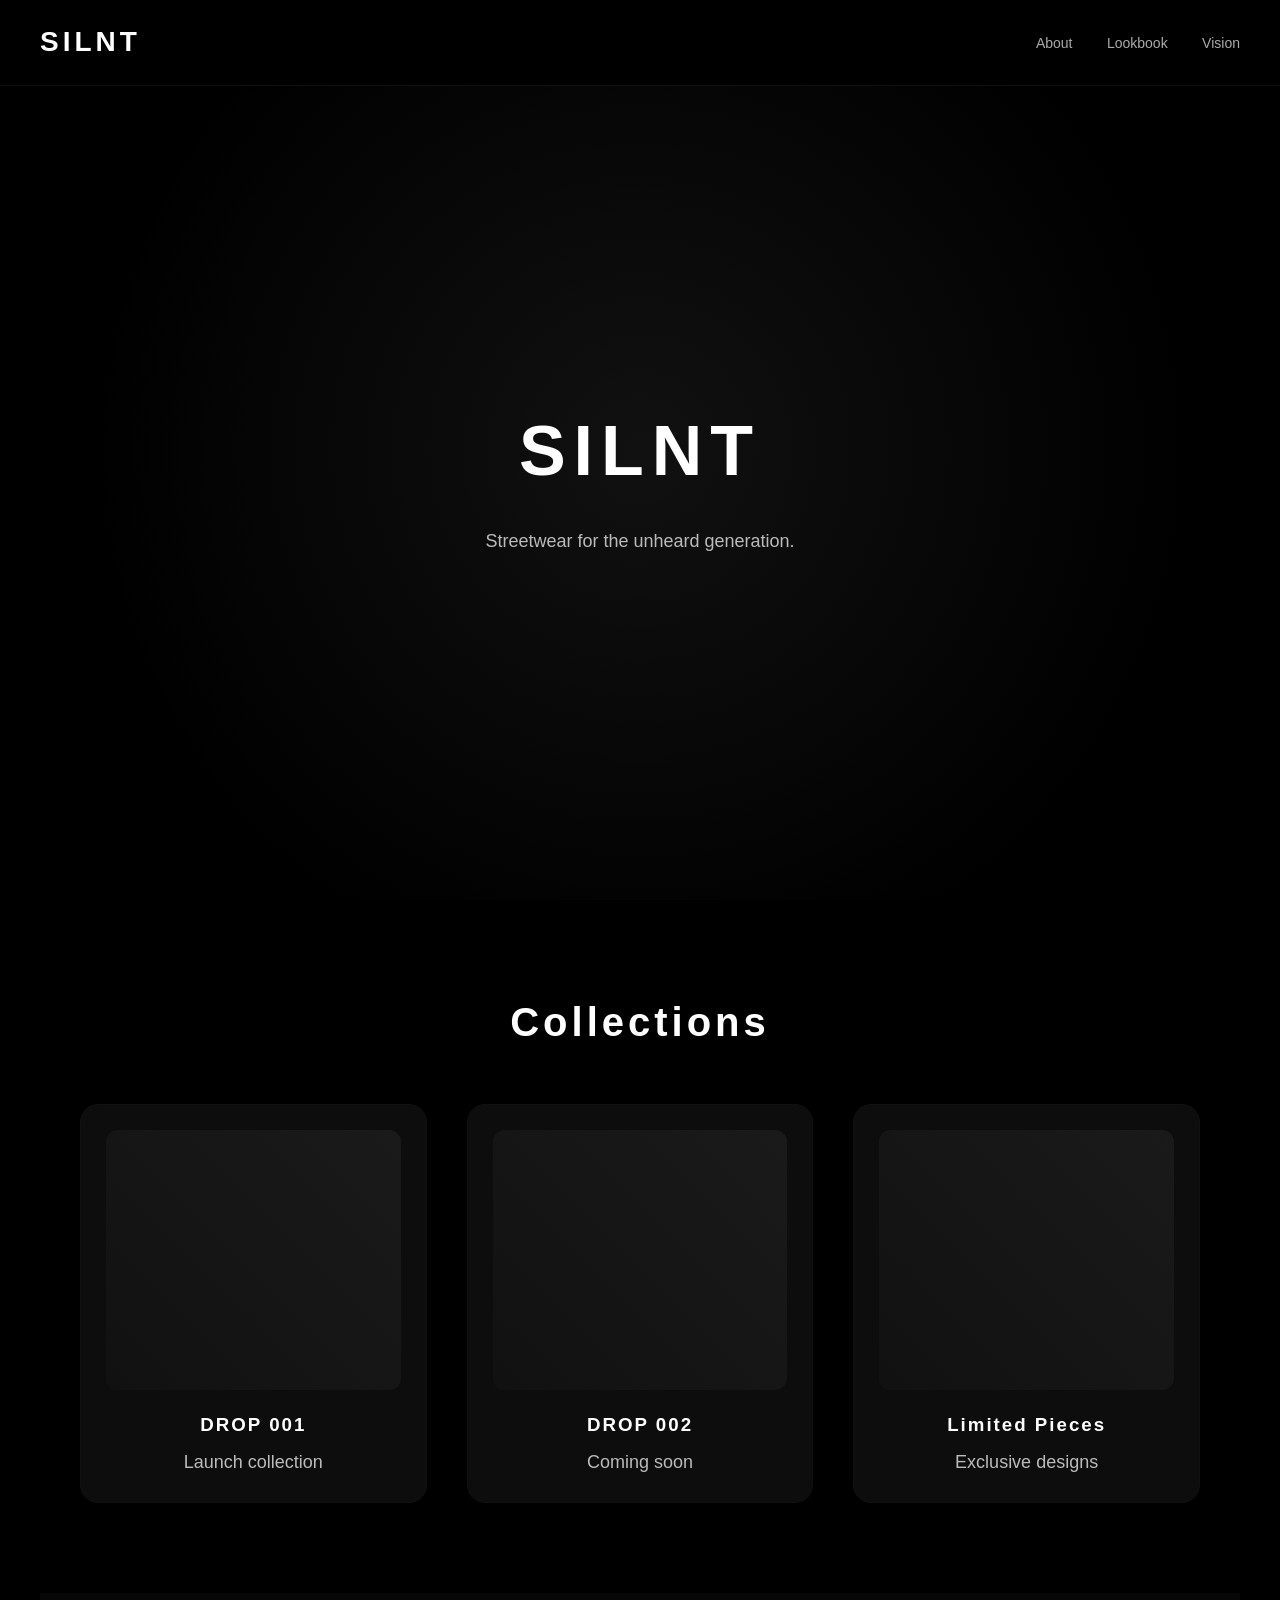
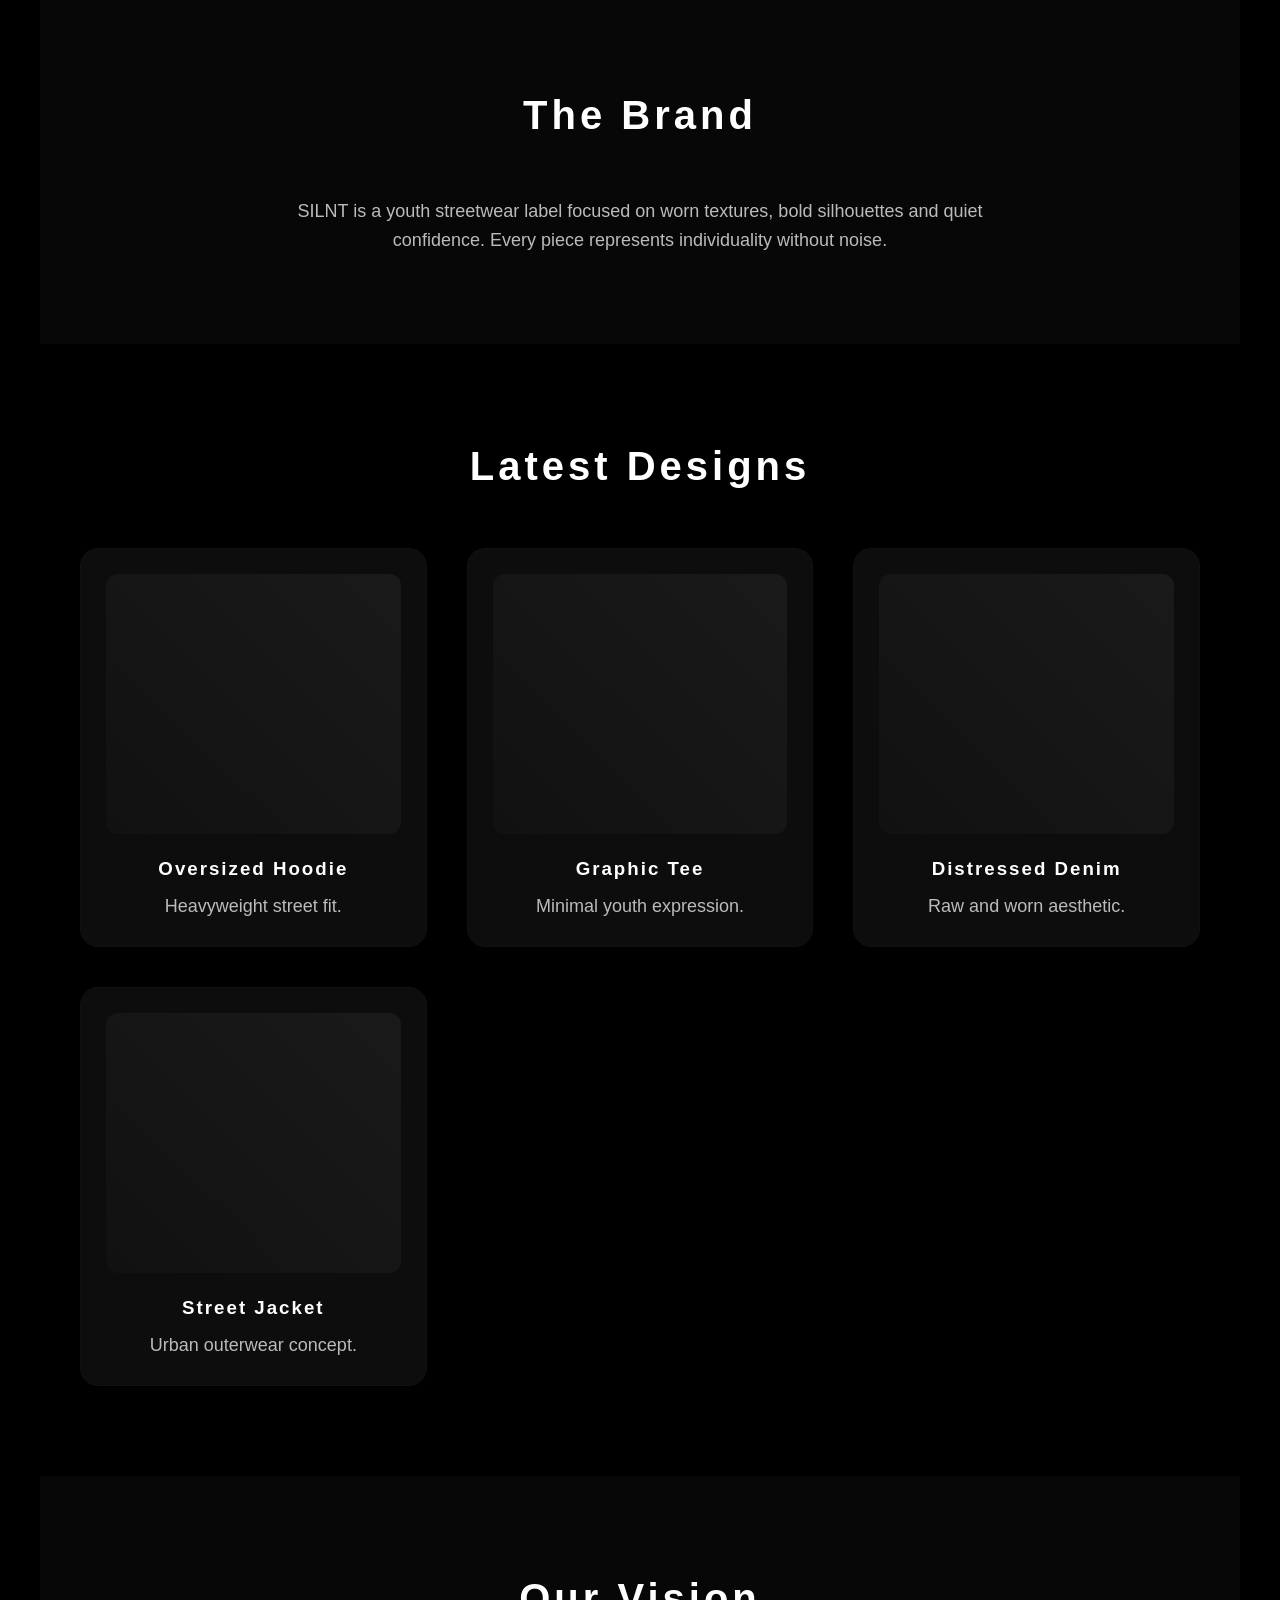
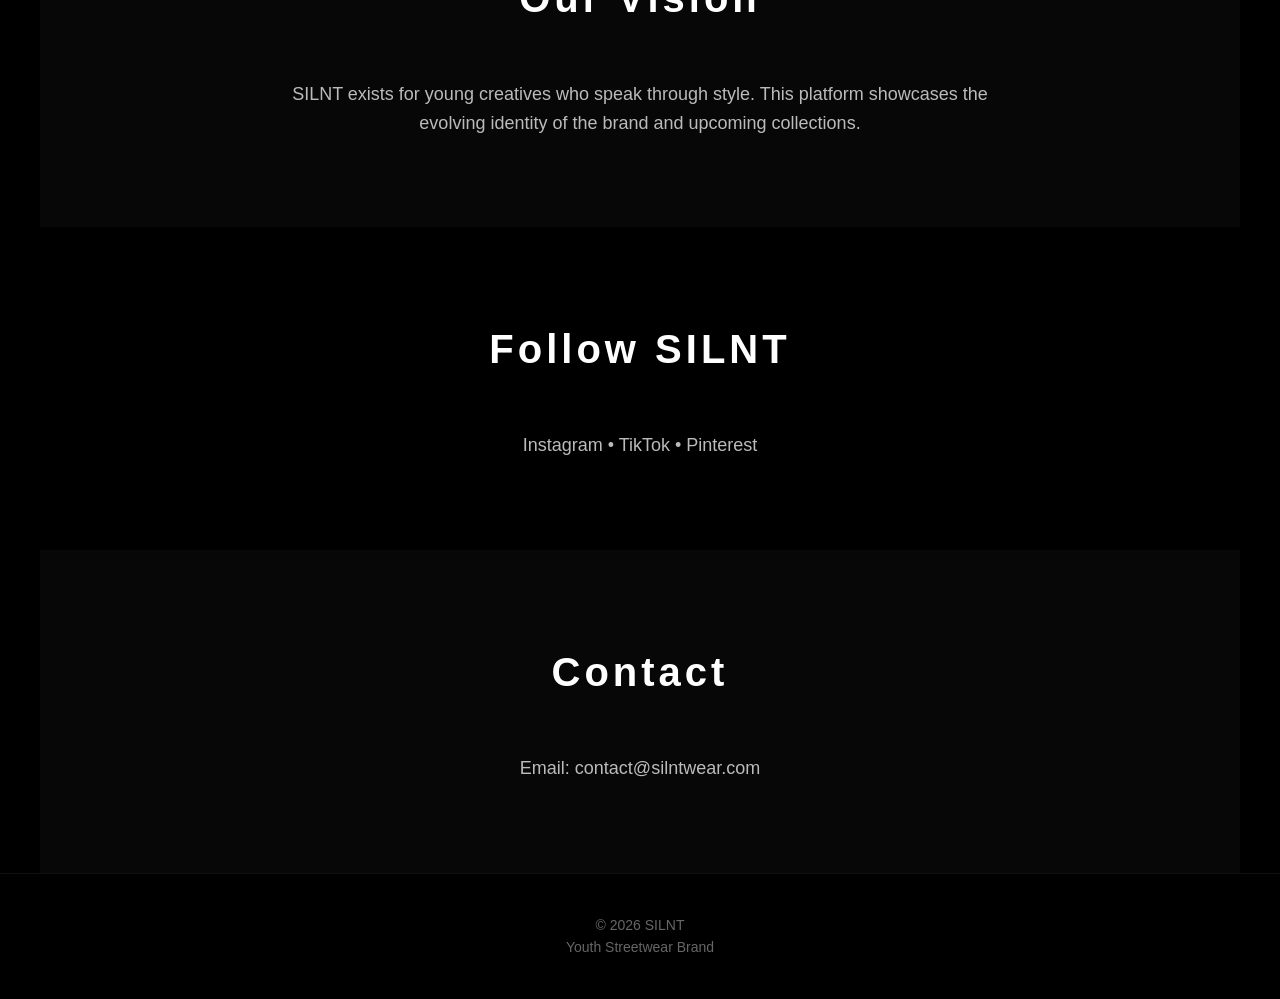
<file: index.html>
<!DOCTYPE html>
<html lang="en">
<head>
    <meta charset="UTF-8">
    <title>SILNT – Streetwear for the unheard generation</title>
    <link rel="stylesheet" href="style.css">
</head>
<body>

<!-- NAVBAR -->
<nav class="nav">
    <div class="logo">SILNT</div>
    <div class="links">
        <a href="#about">About</a>
        <a href="#lookbook">Lookbook</a>
        <a href="#vision">Vision</a>
    </div>
</nav>

<!-- HERO -->
<section class="hero">
    <h1>SILNT</h1>
    <p>Streetwear for the unheard generation.</p>
</section>

<!-- COLLECTIONS (new) -->
<section class="section reveal">
    <h2>Collections</h2>
    <div class="grid">
        <div class="card">
            <div class="placeholder"></div>
            <h3>DROP 001</h3>
            <p>Launch collection</p>
        </div>
        <div class="card">
            <div class="placeholder"></div>
            <h3>DROP 002</h3>
            <p>Coming soon</p>
        </div>
        <div class="card">
            <div class="placeholder"></div>
            <h3>Limited Pieces</h3>
            <p>Exclusive designs</p>
        </div>
    </div>
</section>

<!-- ABOUT -->
<section id="about" class="section dark reveal">
    <h2>The Brand</h2>
    <p>
        SILNT is a youth streetwear label focused on worn textures,
        bold silhouettes and quiet confidence.
        Every piece represents individuality without noise.
    </p>
</section>

<!-- LOOKBOOK (Latest Designs) -->
<section id="lookbook" class="section reveal">
    <h2>Latest Designs</h2>
    <div class="grid">
        <div class="card">
            <div class="placeholder"></div>
            <h3>Oversized Hoodie</h3>
            <p>Heavyweight street fit.</p>
        </div>
        <div class="card">
            <div class="placeholder"></div>
            <h3>Graphic Tee</h3>
            <p>Minimal youth expression.</p>
        </div>
        <div class="card">
            <div class="placeholder"></div>
            <h3>Distressed Denim</h3>
            <p>Raw and worn aesthetic.</p>
        </div>
        <div class="card">
            <div class="placeholder"></div>
            <h3>Street Jacket</h3>
            <p>Urban outerwear concept.</p>
        </div>
    </div>
</section>

<!-- VISION -->
<section id="vision" class="section dark reveal">
    <h2>Our Vision</h2>
    <p>
        SILNT exists for young creatives who speak through style.
        This platform showcases the evolving identity of the brand
        and upcoming collections.
    </p>
</section>

<!-- SOCIAL MEDIA -->
<section class="section reveal">
    <h2>Follow SILNT</h2>
    <p>Instagram • TikTok • Pinterest</p>
</section>

<!-- CONTACT -->
<section class="section dark reveal">
    <h2>Contact</h2>
    <p>Email: contact@silntwear.com</p>
</section>

<!-- FOOTER -->
<footer>
    © 2026 SILNT<br>
    Youth Streetwear Brand
</footer>

<!-- Scroll reveal script -->
<script>
    const observer = new IntersectionObserver(entries => {
        entries.forEach(entry => {
            if (entry.isIntersecting) {
                entry.target.classList.add("show");
            }
        });
    });
    document.querySelectorAll(".reveal").forEach(el => observer.observe(el));
</script>

</body>
</html>
</file>
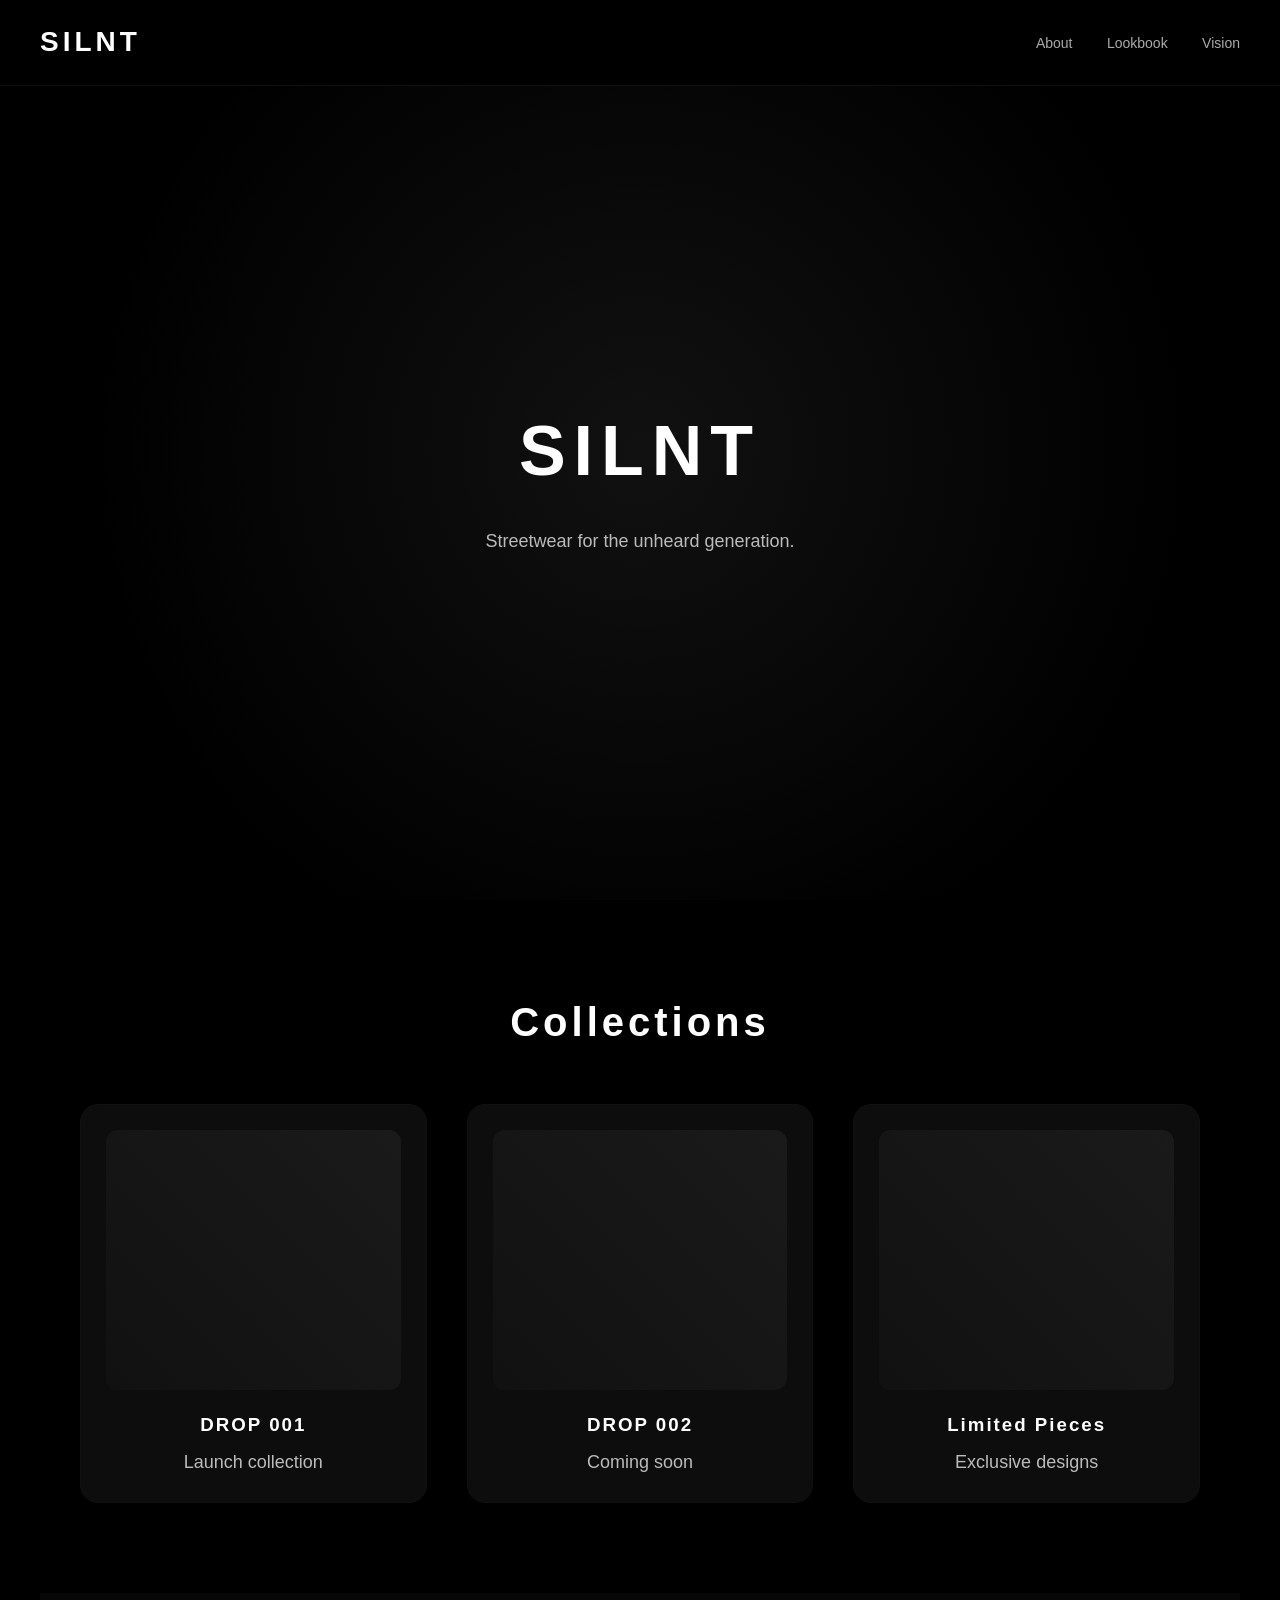
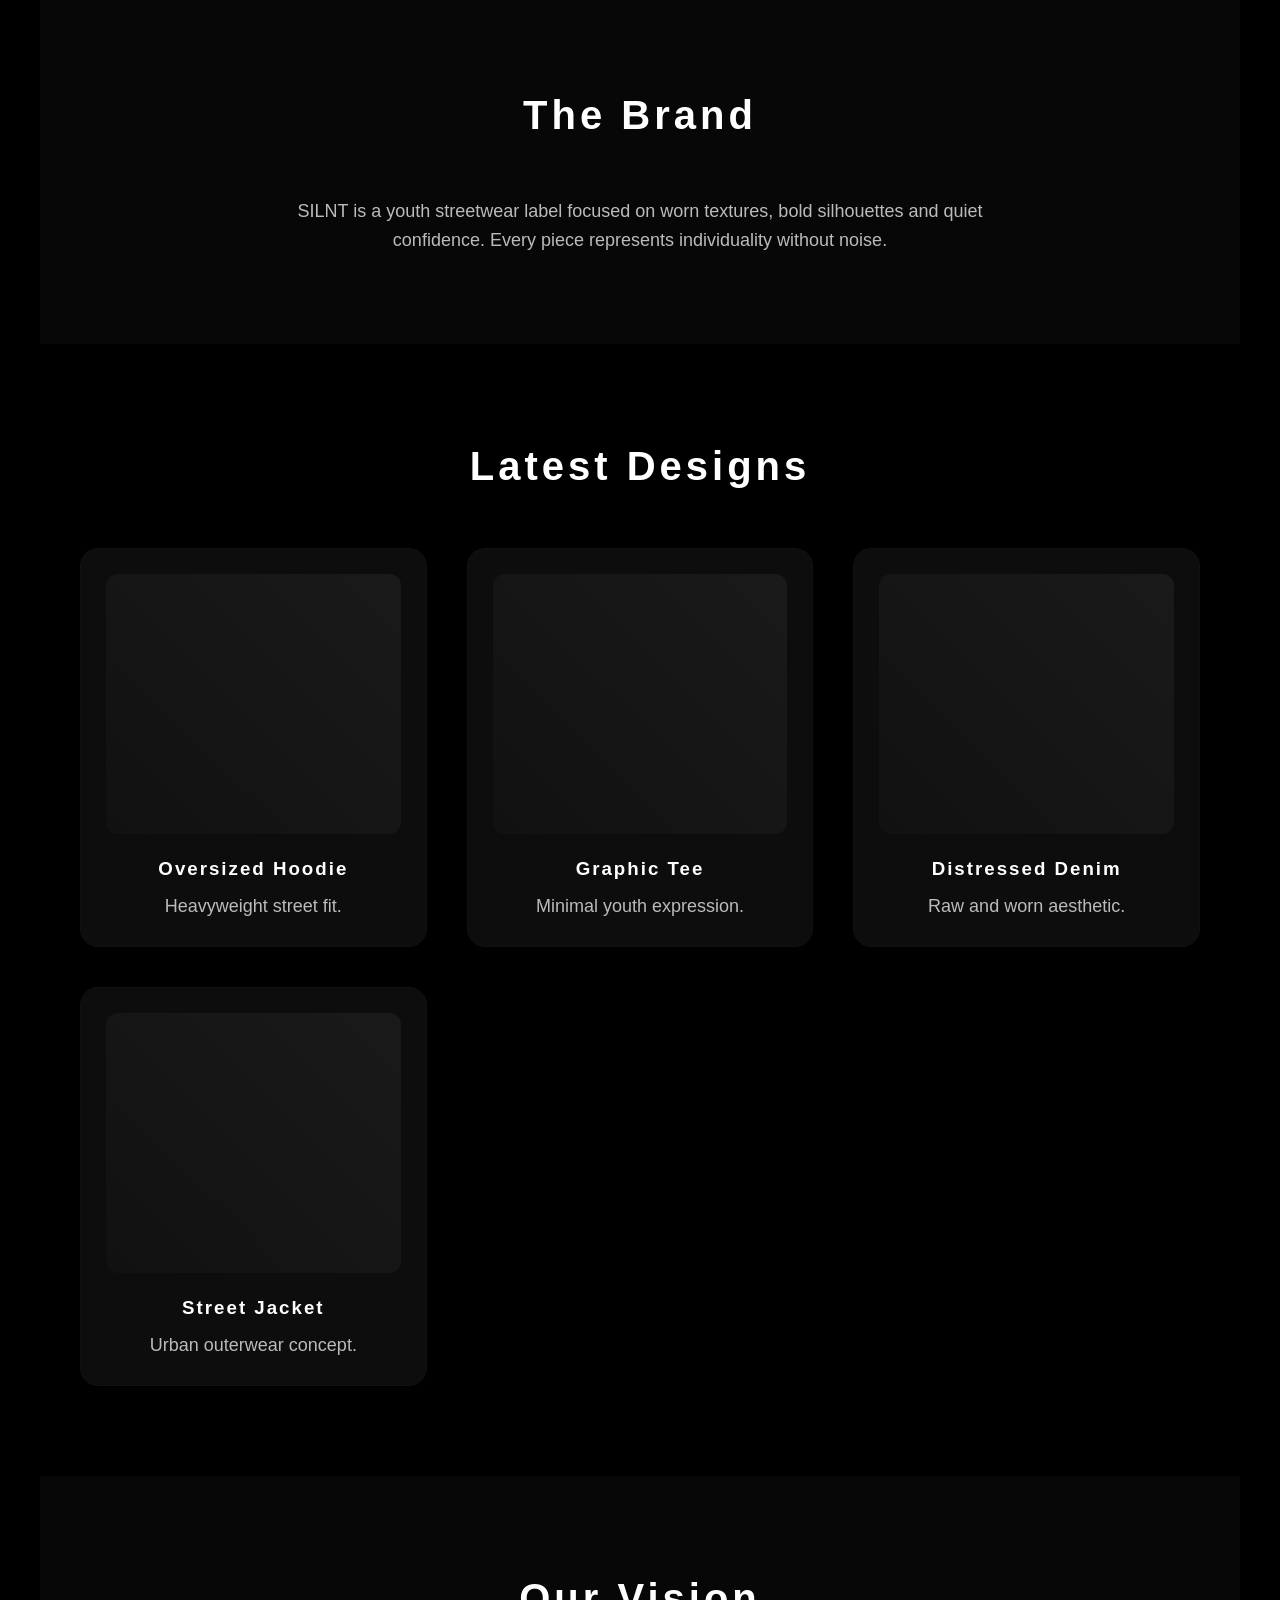
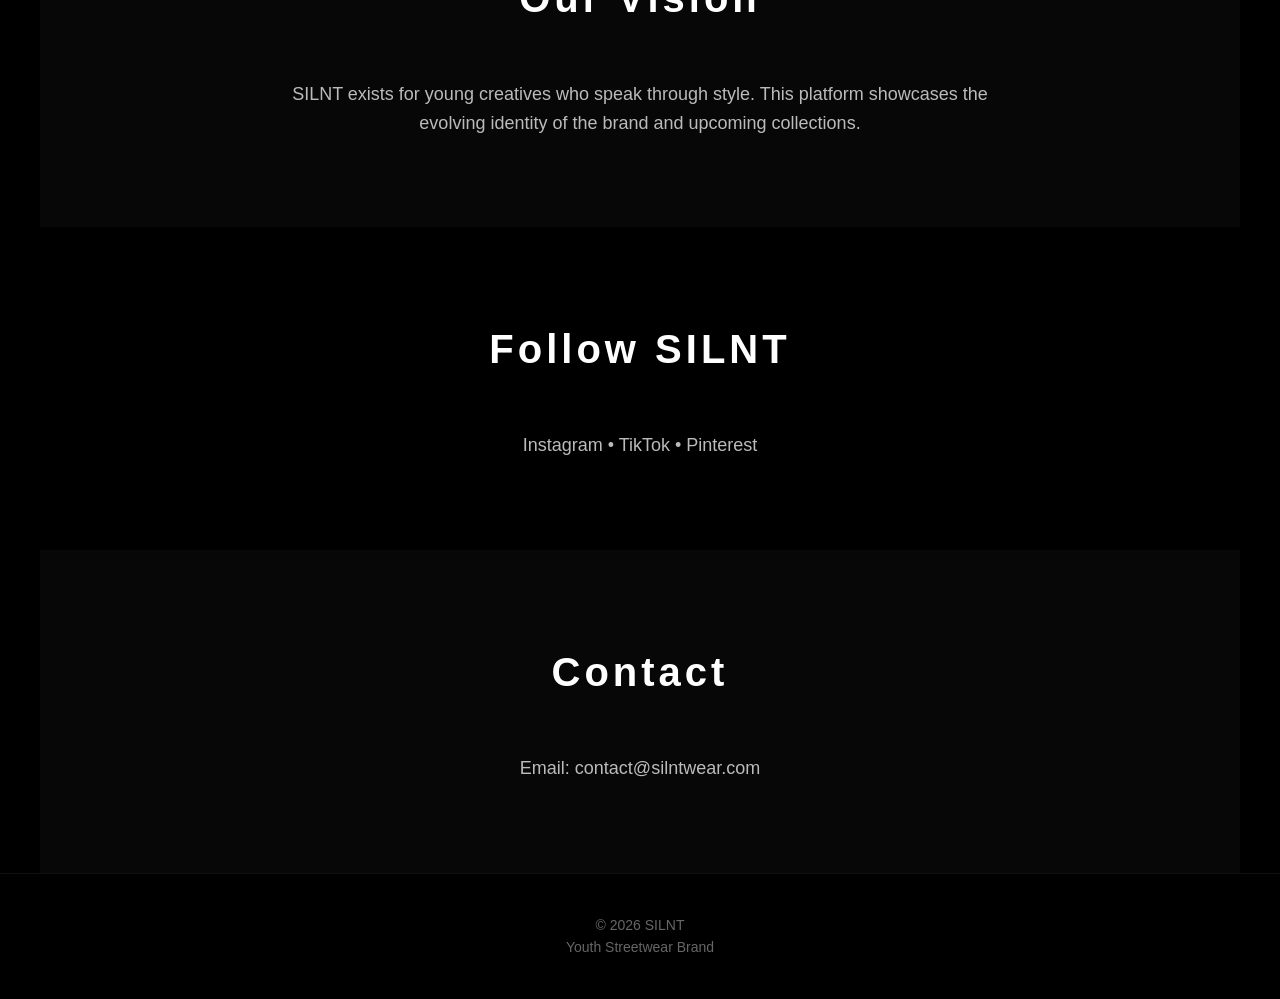
<file: templates/index.html>
<!DOCTYPE html>
<html lang="en">
<head>
    <meta charset="UTF-8">
    <title>SILNT – Streetwear for the unheard generation</title>
    <link rel="stylesheet" href="/static/style.css">
</head>
<body>

<!-- NAVBAR -->
<nav class="nav">
    <div class="logo">SILNT</div>
    <div class="links">
        <a href="#about">About</a>
        <a href="#lookbook">Lookbook</a>
        <a href="#vision">Vision</a>
    </div>
</nav>

<!-- HERO -->
<section class="hero">
    <h1>SILNT</h1>
    <p>Streetwear for the unheard generation.</p>
</section>

<!-- COLLECTIONS (new) -->
<section class="section reveal">
    <h2>Collections</h2>
    <div class="grid">
        <div class="card">
            <div class="placeholder"></div>
            <h3>DROP 001</h3>
            <p>Launch collection</p>
        </div>
        <div class="card">
            <div class="placeholder"></div>
            <h3>DROP 002</h3>
            <p>Coming soon</p>
        </div>
        <div class="card">
            <div class="placeholder"></div>
            <h3>Limited Pieces</h3>
            <p>Exclusive designs</p>
        </div>
    </div>
</section>

<!-- ABOUT -->
<section id="about" class="section dark reveal">
    <h2>The Brand</h2>
    <p>
        SILNT is a youth streetwear label focused on worn textures,
        bold silhouettes and quiet confidence.
        Every piece represents individuality without noise.
    </p>
</section>

<!-- LOOKBOOK (Latest Designs) -->
<section id="lookbook" class="section reveal">
    <h2>Latest Designs</h2>
    <div class="grid">
        <div class="card">
            <div class="placeholder"></div>
            <h3>Oversized Hoodie</h3>
            <p>Heavyweight street fit.</p>
        </div>
        <div class="card">
            <div class="placeholder"></div>
            <h3>Graphic Tee</h3>
            <p>Minimal youth expression.</p>
        </div>
        <div class="card">
            <div class="placeholder"></div>
            <h3>Distressed Denim</h3>
            <p>Raw and worn aesthetic.</p>
        </div>
        <div class="card">
            <div class="placeholder"></div>
            <h3>Street Jacket</h3>
            <p>Urban outerwear concept.</p>
        </div>
    </div>
</section>

<!-- VISION -->
<section id="vision" class="section dark reveal">
    <h2>Our Vision</h2>
    <p>
        SILNT exists for young creatives who speak through style.
        This platform showcases the evolving identity of the brand
        and upcoming collections.
    </p>
</section>

<!-- SOCIAL MEDIA -->
<section class="section reveal">
    <h2>Follow SILNT</h2>
    <p>Instagram • TikTok • Pinterest</p>
</section>

<!-- CONTACT -->
<section class="section dark reveal">
    <h2>Contact</h2>
    <p>Email: contact@silntwear.com</p>
</section>

<!-- FOOTER -->
<footer>
    © 2026 SILNT<br>
    Youth Streetwear Brand
</footer>

<!-- Scroll reveal script -->
<script>
    const observer = new IntersectionObserver(entries => {
        entries.forEach(entry => {
            if (entry.isIntersecting) {
                entry.target.classList.add("show");
            }
        });
    });
    document.querySelectorAll(".reveal").forEach(el => observer.observe(el));
</script>

</body>
</html>
</file>
<file: style.css>
/* RESET */
* {
    margin: 0;
    padding: 0;
    box-sizing: border-box;
}

body {
    font-family: Arial, Helvetica, sans-serif;
    background: #000;
    color: #fff;
    line-height: 1.6;
}

/* NAVBAR */
nav {
    position: fixed;
    top: 0;
    width: 100%;
    background: #000;
    padding: 20px 40px;
    display: flex;
    justify-content: space-between;
    align-items: center;
    z-index: 1000;
    border-bottom: 1px solid #111;
}

.logo {
    font-size: 28px;
    font-weight: bold;
    letter-spacing: 4px;
    color: #fff;
}

.links a {
    text-decoration: none;
    color: #aaa;
    font-size: 14px;
    transition: 0.3s;
    margin-left: 30px;
}

.links a:hover {
    color: #ff1a1a;
}

/* HERO */
.hero {
    height: 100vh;
    display: flex;
    flex-direction: column;
    justify-content: center;
    align-items: center;
    text-align: center;
    background: radial-gradient(circle at center, #111 0%, #000 70%);
    padding-top: 80px;
}

.hero h1 {
    font-size: 70px;
    letter-spacing: 8px;
    margin-bottom: 20px;
}

.hero p {
    color: #bbb;
    font-size: 18px;
    margin-bottom: 30px;
}

/* SECTIONS */
.section {
    padding: 90px 40px;
    max-width: 1200px;
    margin: auto;
    text-align: center;
}

.section.dark {
    background: #070707;
}

.section h2 {
    font-size: 40px;
    margin-bottom: 50px;
    letter-spacing: 4px;
}

/* GRID */
.grid {
    display: grid;
    grid-template-columns: repeat(auto-fit, minmax(260px, 1fr));
    gap: 40px;
}

/* CARDS */
.card {
    background: #0d0d0d;
    padding: 25px;
    border-radius: 18px;
    transition: 0.4s;
    border: 1px solid #111;
}

.card:hover {
    transform: translateY(-10px);
    border: 1px solid #ff1a1a;
}

.placeholder {
    height: 260px;
    background: linear-gradient(45deg, #111, #1a1a1a);
    border-radius: 12px;
    margin-bottom: 20px;
}

.card h3 {
    margin-bottom: 8px;
    letter-spacing: 2px;
}

.card p {
    color: #888;
    font-size: 14px;
}

/* ABOUT & VISION text */
.section p {
    color: #bbb;
    font-size: 18px;
    max-width: 700px;
    margin-left: auto;
    margin-right: auto;
}

/* FOOTER */
footer {
    text-align: center;
    padding: 40px 20px;
    border-top: 1px solid #111;
    color: #666;
    font-size: 14px;
}

/* SCROLL SMOOTH */
html {
    scroll-behavior: smooth;
}

/* SCROLL REVEAL ANIMATION */
.reveal {
    opacity: 0;
    transform: translateY(60px);
    transition: all 1s ease;
}

.reveal.show {
    opacity: 1;
    transform: translateY(0);
}

/* MOBILE */
@media (max-width: 768px) {
    .hero h1 {
        font-size: 40px;
    }
    .links {
        display: none;
    }
    .section h2 {
        font-size: 30px;
    }
}
</file>
<file: static/style.css>
/* RESET */
* {
    margin: 0;
    padding: 0;
    box-sizing: border-box;
}

body {
    font-family: Arial, Helvetica, sans-serif;
    background: #000;
    color: #fff;
    line-height: 1.6;
}

/* NAVBAR */
nav {
    position: fixed;
    top: 0;
    width: 100%;
    background: #000;
    padding: 20px 40px;
    display: flex;
    justify-content: space-between;
    align-items: center;
    z-index: 1000;
    border-bottom: 1px solid #111;
}

.logo {
    font-size: 28px;
    font-weight: bold;
    letter-spacing: 4px;
    color: #fff;
}

.links a {
    text-decoration: none;
    color: #aaa;
    font-size: 14px;
    transition: 0.3s;
    margin-left: 30px;
}

.links a:hover {
    color: #ff1a1a;
}

/* HERO */
.hero {
    height: 100vh;
    display: flex;
    flex-direction: column;
    justify-content: center;
    align-items: center;
    text-align: center;
    background: radial-gradient(circle at center, #111 0%, #000 70%);
    padding-top: 80px;
}

.hero h1 {
    font-size: 70px;
    letter-spacing: 8px;
    margin-bottom: 20px;
}

.hero p {
    color: #bbb;
    font-size: 18px;
    margin-bottom: 30px;
}

/* SECTIONS */
.section {
    padding: 90px 40px;
    max-width: 1200px;
    margin: auto;
    text-align: center;
}

.section.dark {
    background: #070707;
}

.section h2 {
    font-size: 40px;
    margin-bottom: 50px;
    letter-spacing: 4px;
}

/* GRID */
.grid {
    display: grid;
    grid-template-columns: repeat(auto-fit, minmax(260px, 1fr));
    gap: 40px;
}

/* CARDS */
.card {
    background: #0d0d0d;
    padding: 25px;
    border-radius: 18px;
    transition: 0.4s;
    border: 1px solid #111;
}

.card:hover {
    transform: translateY(-10px);
    border: 1px solid #ff1a1a;
}

.placeholder {
    height: 260px;
    background: linear-gradient(45deg, #111, #1a1a1a);
    border-radius: 12px;
    margin-bottom: 20px;
}

.card h3 {
    margin-bottom: 8px;
    letter-spacing: 2px;
}

.card p {
    color: #888;
    font-size: 14px;
}

/* ABOUT & VISION text */
.section p {
    color: #bbb;
    font-size: 18px;
    max-width: 700px;
    margin-left: auto;
    margin-right: auto;
}

/* FOOTER */
footer {
    text-align: center;
    padding: 40px 20px;
    border-top: 1px solid #111;
    color: #666;
    font-size: 14px;
}

/* SCROLL SMOOTH */
html {
    scroll-behavior: smooth;
}

/* SCROLL REVEAL ANIMATION */
.reveal {
    opacity: 0;
    transform: translateY(60px);
    transition: all 1s ease;
}

.reveal.show {
    opacity: 1;
    transform: translateY(0);
}

/* MOBILE */
@media (max-width: 768px) {
    .hero h1 {
        font-size: 40px;
    }
    .links {
        display: none;
    }
    .section h2 {
        font-size: 30px;
    }
}
</file>
